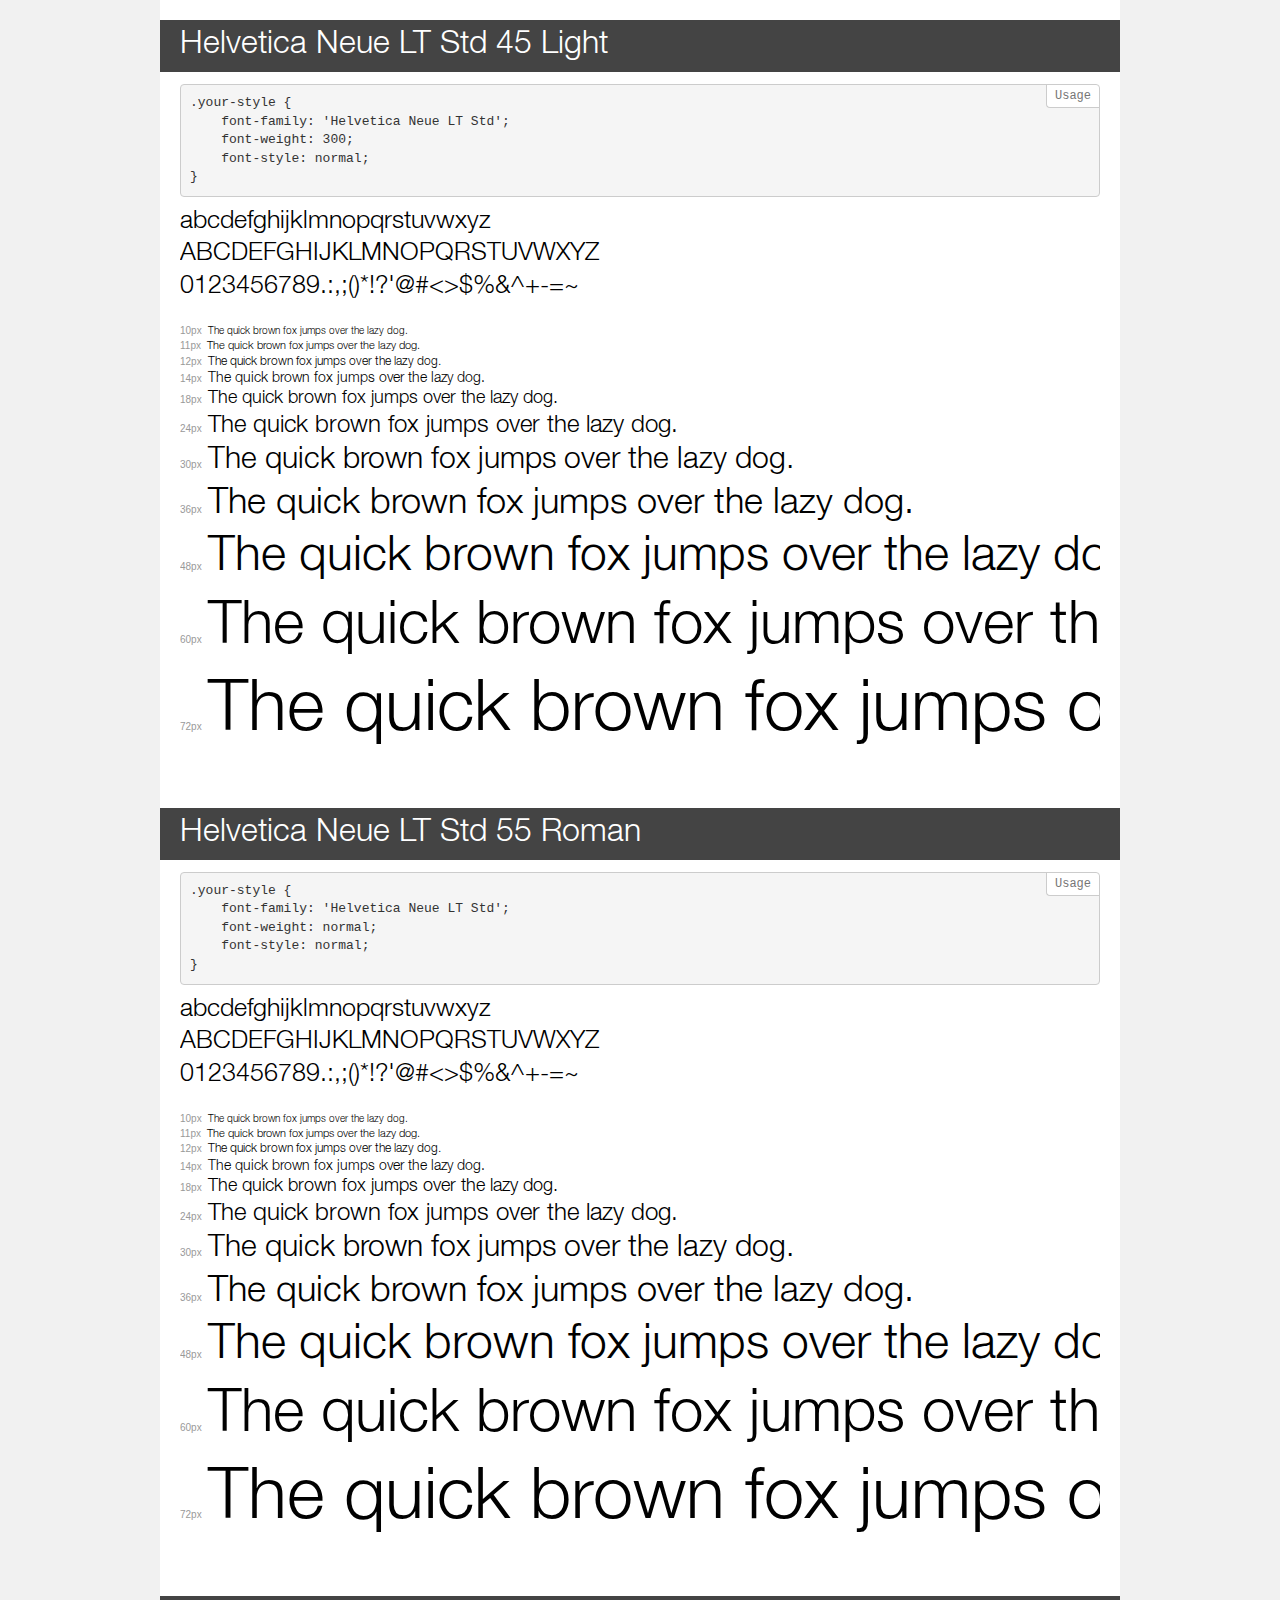
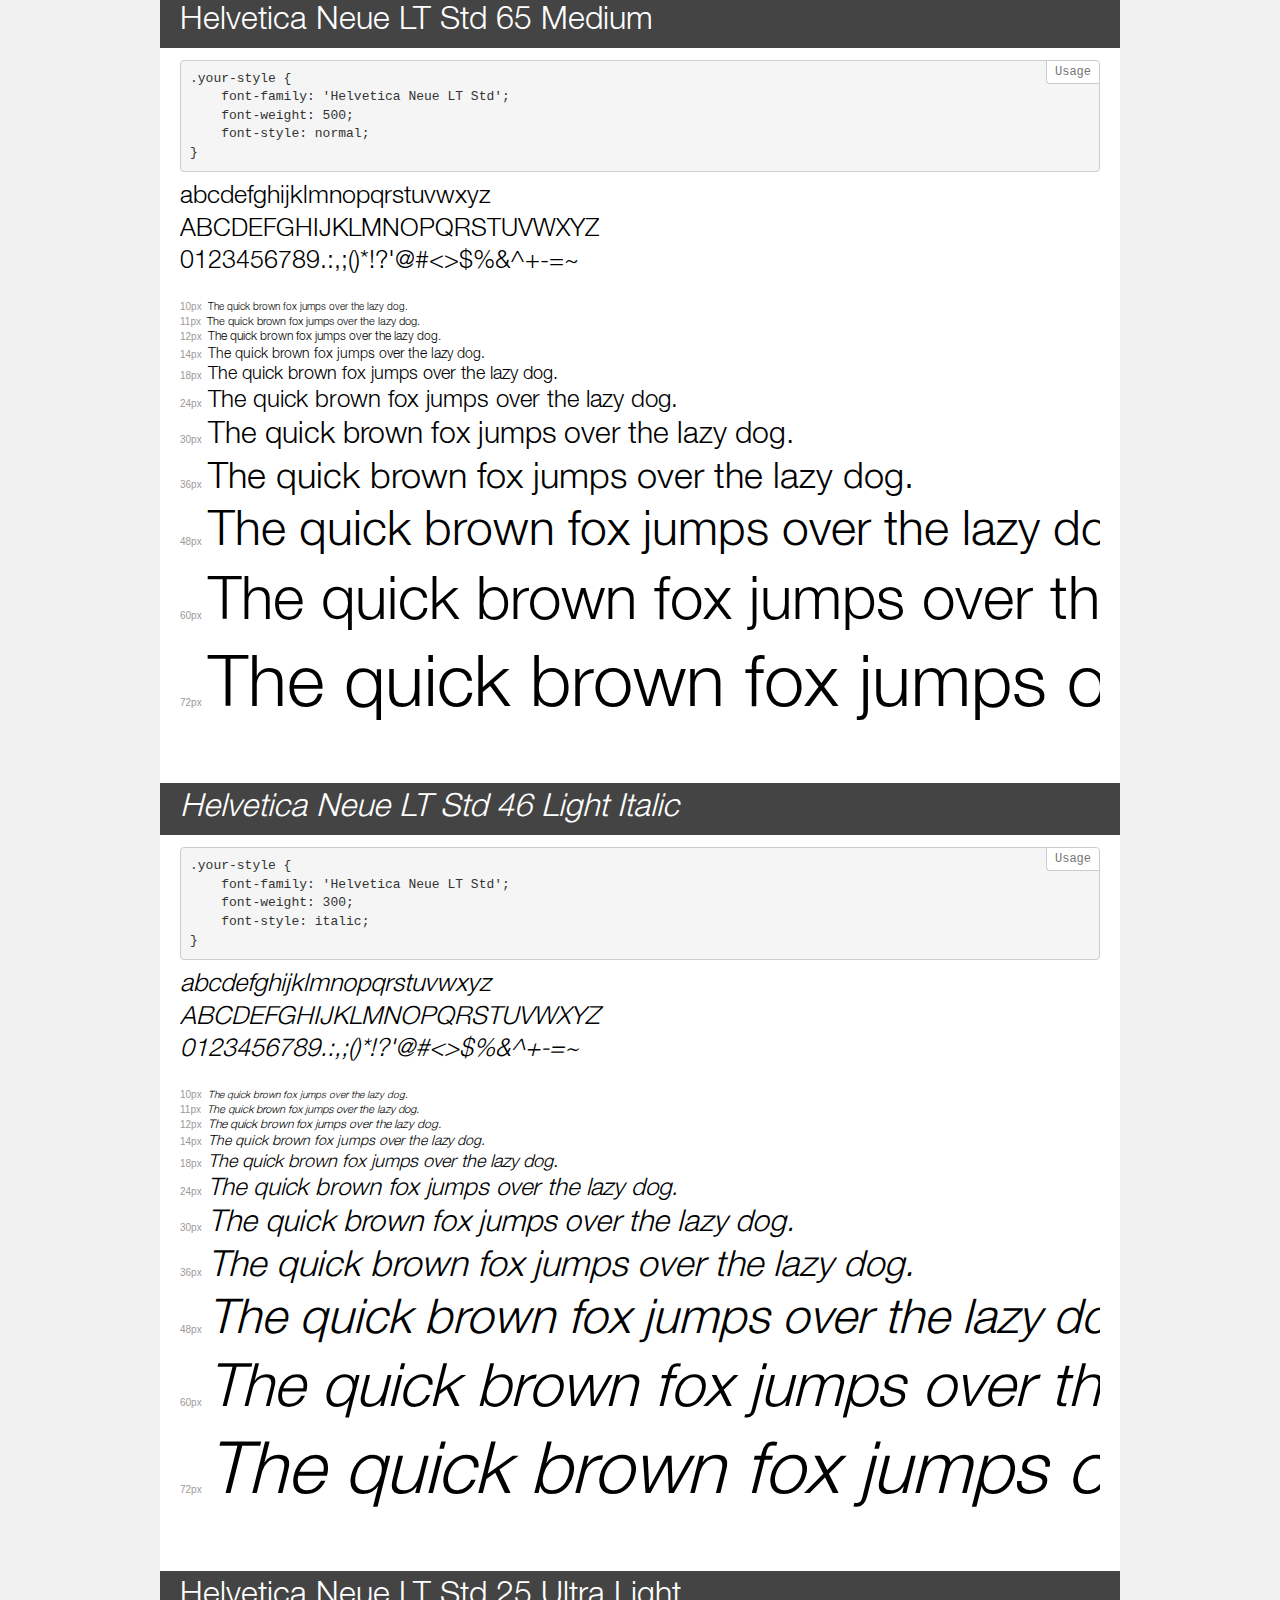
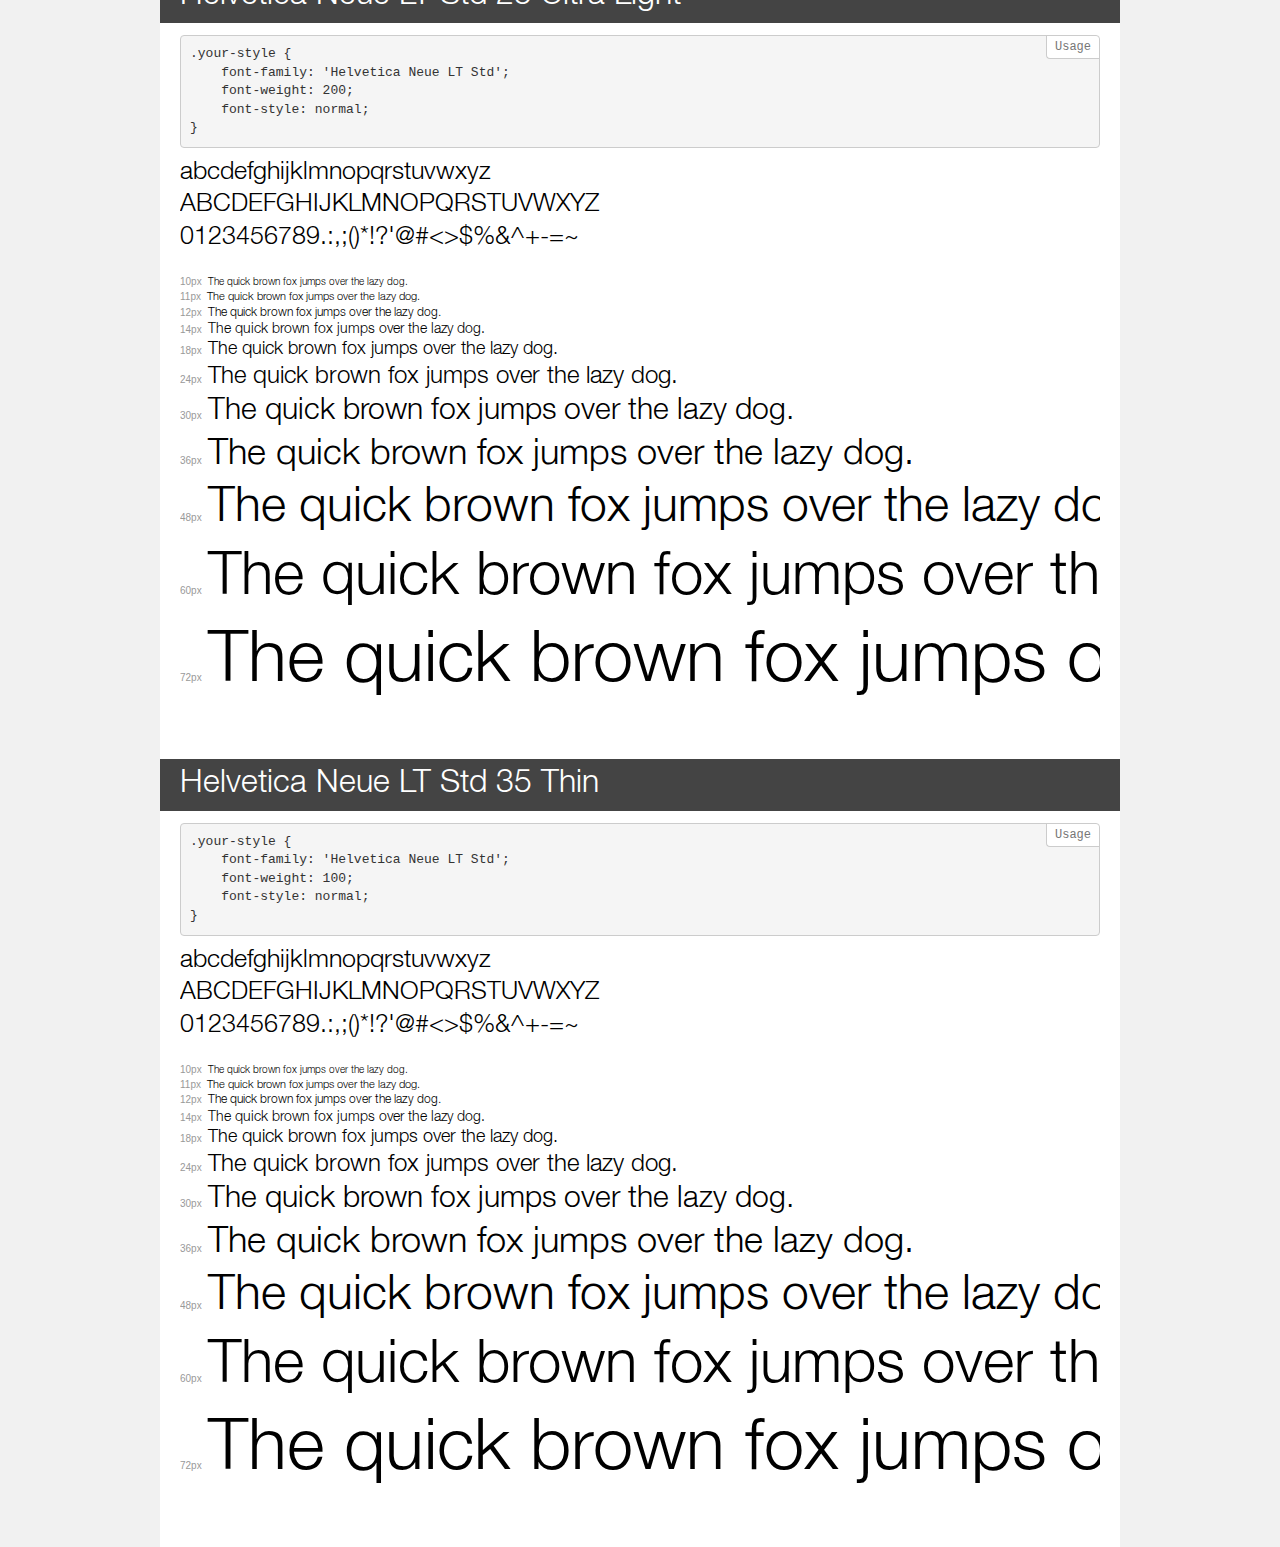
<file: fonts/demo.html>
<!DOCTYPE html>
<html>
<head>
    <meta charset="utf-8">
    <meta http-equiv="X-UA-Compatible" content="IE=edge">
    <meta name="viewport" content="width=device-width, initial-scale=1">
    <meta name="robots" content="noindex, noarchive">
    <title>Transfonter demo</title>
    <link href="stylesheet.css" rel="stylesheet">
    <style>
        /*
        http://meyerweb.com/eric/tools/css/reset/
        v2.0 | 20110126
        License: none (public domain)
        */
        html, body, div, span, applet, object, iframe,
        h1, h2, h3, h4, h5, h6, p, blockquote, pre,
        a, abbr, acronym, address, big, cite, code,
        del, dfn, em, img, ins, kbd, q, s, samp,
        small, strike, strong, sub, sup, tt, var,
        b, u, i, center,
        dl, dt, dd, ol, ul, li,
        fieldset, form, label, legend,
        table, caption, tbody, tfoot, thead, tr, th, td,
        article, aside, canvas, details, embed,
        figure, figcaption, footer, header, hgroup,
        menu, nav, output, ruby, section, summary,
        time, mark, audio, video {
            margin: 0;
            padding: 0;
            border: 0;
            font-size: 100%;
            font: inherit;
            vertical-align: baseline;
        }
        /* HTML5 display-role reset for older browsers */
        article, aside, details, figcaption, figure,
        footer, header, hgroup, menu, nav, section {
            display: block;
        }
        body {
            line-height: 1;
        }
        ol, ul {
            list-style: none;
        }
        blockquote, q {
            quotes: none;
        }
        blockquote:before, blockquote:after,
        q:before, q:after {
            content: '';
            content: none;
        }
        table {
            border-collapse: collapse;
            border-spacing: 0;
        }
        /* common styles */
        body {
            background: #f1f1f1;
            color: #000;
        }
        .page {
            background: #fff;
            width: 920px;
            margin: 0 auto;
            padding: 20px 20px 0 20px;
            overflow: hidden;
        }
        .font-container {
            overflow-x: auto;
            overflow-y: hidden;
            margin-bottom: 40px;
            line-height: 1.3;
            white-space: nowrap;
            padding-bottom: 5px;
        }
        h1 {
            position: relative;
            background: #444;
            font-size: 32px;
            color: #fff;
            padding: 10px 20px;
            margin: 0 -20px 12px -20px;
        }
        .letters {
            font-size: 25px;
            margin-bottom: 20px;
        }
        .s10:before {
            content: '10px';
        }
        .s11:before {
            content: '11px';
        }
        .s12:before {
            content: '12px';
        }
        .s14:before {
            content: '14px';
        }
        .s18:before {
            content: '18px';
        }
        .s24:before {
            content: '24px';
        }
        .s30:before {
            content: '30px';
        }
        .s36:before {
            content: '36px';
        }
        .s48:before {
            content: '48px';
        }
        .s60:before {
            content: '60px';
        }
        .s72:before {
            content: '72px';
        }
        .s10:before, .s11:before, .s12:before, .s14:before,
        .s18:before, .s24:before, .s30:before, .s36:before,
        .s48:before, .s60:before, .s72:before {
            font-family: Arial, sans-serif;
            font-size: 10px;
            font-weight: normal;
            font-style: normal;
            color: #999;
            padding-right: 6px;
        }
        pre {
            display: block;
            position: relative;
            padding: 9px;
            margin: 0 0 10px;
            font-family: Monaco, Menlo, Consolas, "Courier New", monospace !important;
            font-size: 13px;
            line-height: 1.428571429;
            color: #333;
            font-weight: normal !important;
            font-style: normal !important;
            background-color: #f5f5f5;
            border: 1px solid #ccc;
            overflow-x: auto;
            border-radius: 4px;
        }
        pre:after {
            display: block;
            position: absolute;
            right: 0;
            top: 0;
            content: 'Usage';
            line-height: 1;
            padding: 5px 8px;
            font-size: 12px;
            color: #767676;
            background-color: #fff;
            border: 1px solid #ccc;
            border-right: none;
            border-top: none;
            border-radius: 0 4px 0 4px;
            z-index: 10;
        }
        /* responsive */
        @media (max-width: 959px) {
            .page {
                width: auto;
                margin: 0;
            }
        }
    </style>
</head>
<body>
<div class="page">
    <div class="demo" style="font-family: 'Helvetica Neue LT Std'; font-weight: 300; font-style: normal;">
        <h1>Helvetica Neue LT Std 45 Light</h1>
        <pre>.your-style {
    font-family: 'Helvetica Neue LT Std';
    font-weight: 300;
    font-style: normal;
}</pre>
        <div class="font-container">
            <p class="letters">
                abcdefghijklmnopqrstuvwxyz<br>
ABCDEFGHIJKLMNOPQRSTUVWXYZ<br>
                0123456789.:,;()*!?'@#<>$%&^+-=~
            </p>
            <p class="s10" style="font-size: 10px;">The quick brown fox jumps over the lazy dog.</p>
            <p class="s11" style="font-size: 11px;">The quick brown fox jumps over the lazy dog.</p>
            <p class="s12" style="font-size: 12px;">The quick brown fox jumps over the lazy dog.</p>
            <p class="s14" style="font-size: 14px;">The quick brown fox jumps over the lazy dog.</p>
            <p class="s18" style="font-size: 18px;">The quick brown fox jumps over the lazy dog.</p>
            <p class="s24" style="font-size: 24px;">The quick brown fox jumps over the lazy dog.</p>
            <p class="s30" style="font-size: 30px;">The quick brown fox jumps over the lazy dog.</p>
            <p class="s36" style="font-size: 36px;">The quick brown fox jumps over the lazy dog.</p>
            <p class="s48" style="font-size: 48px;">The quick brown fox jumps over the lazy dog.</p>
            <p class="s60" style="font-size: 60px;">The quick brown fox jumps over the lazy dog.</p>
            <p class="s72" style="font-size: 72px;">The quick brown fox jumps over the lazy dog.</p>
        </div>
    </div>
    <div class="demo" style="font-family: 'Helvetica Neue LT Std'; font-weight: normal; font-style: normal;">
        <h1>Helvetica Neue LT Std 55 Roman</h1>
        <pre>.your-style {
    font-family: 'Helvetica Neue LT Std';
    font-weight: normal;
    font-style: normal;
}</pre>
        <div class="font-container">
            <p class="letters">
                abcdefghijklmnopqrstuvwxyz<br>
ABCDEFGHIJKLMNOPQRSTUVWXYZ<br>
                0123456789.:,;()*!?'@#<>$%&^+-=~
            </p>
            <p class="s10" style="font-size: 10px;">The quick brown fox jumps over the lazy dog.</p>
            <p class="s11" style="font-size: 11px;">The quick brown fox jumps over the lazy dog.</p>
            <p class="s12" style="font-size: 12px;">The quick brown fox jumps over the lazy dog.</p>
            <p class="s14" style="font-size: 14px;">The quick brown fox jumps over the lazy dog.</p>
            <p class="s18" style="font-size: 18px;">The quick brown fox jumps over the lazy dog.</p>
            <p class="s24" style="font-size: 24px;">The quick brown fox jumps over the lazy dog.</p>
            <p class="s30" style="font-size: 30px;">The quick brown fox jumps over the lazy dog.</p>
            <p class="s36" style="font-size: 36px;">The quick brown fox jumps over the lazy dog.</p>
            <p class="s48" style="font-size: 48px;">The quick brown fox jumps over the lazy dog.</p>
            <p class="s60" style="font-size: 60px;">The quick brown fox jumps over the lazy dog.</p>
            <p class="s72" style="font-size: 72px;">The quick brown fox jumps over the lazy dog.</p>
        </div>
    </div>
    <div class="demo" style="font-family: 'Helvetica Neue LT Std'; font-weight: 500; font-style: normal;">
        <h1>Helvetica Neue LT Std 65 Medium</h1>
        <pre>.your-style {
    font-family: 'Helvetica Neue LT Std';
    font-weight: 500;
    font-style: normal;
}</pre>
        <div class="font-container">
            <p class="letters">
                abcdefghijklmnopqrstuvwxyz<br>
ABCDEFGHIJKLMNOPQRSTUVWXYZ<br>
                0123456789.:,;()*!?'@#<>$%&^+-=~
            </p>
            <p class="s10" style="font-size: 10px;">The quick brown fox jumps over the lazy dog.</p>
            <p class="s11" style="font-size: 11px;">The quick brown fox jumps over the lazy dog.</p>
            <p class="s12" style="font-size: 12px;">The quick brown fox jumps over the lazy dog.</p>
            <p class="s14" style="font-size: 14px;">The quick brown fox jumps over the lazy dog.</p>
            <p class="s18" style="font-size: 18px;">The quick brown fox jumps over the lazy dog.</p>
            <p class="s24" style="font-size: 24px;">The quick brown fox jumps over the lazy dog.</p>
            <p class="s30" style="font-size: 30px;">The quick brown fox jumps over the lazy dog.</p>
            <p class="s36" style="font-size: 36px;">The quick brown fox jumps over the lazy dog.</p>
            <p class="s48" style="font-size: 48px;">The quick brown fox jumps over the lazy dog.</p>
            <p class="s60" style="font-size: 60px;">The quick brown fox jumps over the lazy dog.</p>
            <p class="s72" style="font-size: 72px;">The quick brown fox jumps over the lazy dog.</p>
        </div>
    </div>
    <div class="demo" style="font-family: 'Helvetica Neue LT Std'; font-weight: 300; font-style: italic;">
        <h1>Helvetica Neue LT Std 46 Light Italic</h1>
        <pre>.your-style {
    font-family: 'Helvetica Neue LT Std';
    font-weight: 300;
    font-style: italic;
}</pre>
        <div class="font-container">
            <p class="letters">
                abcdefghijklmnopqrstuvwxyz<br>
ABCDEFGHIJKLMNOPQRSTUVWXYZ<br>
                0123456789.:,;()*!?'@#<>$%&^+-=~
            </p>
            <p class="s10" style="font-size: 10px;">The quick brown fox jumps over the lazy dog.</p>
            <p class="s11" style="font-size: 11px;">The quick brown fox jumps over the lazy dog.</p>
            <p class="s12" style="font-size: 12px;">The quick brown fox jumps over the lazy dog.</p>
            <p class="s14" style="font-size: 14px;">The quick brown fox jumps over the lazy dog.</p>
            <p class="s18" style="font-size: 18px;">The quick brown fox jumps over the lazy dog.</p>
            <p class="s24" style="font-size: 24px;">The quick brown fox jumps over the lazy dog.</p>
            <p class="s30" style="font-size: 30px;">The quick brown fox jumps over the lazy dog.</p>
            <p class="s36" style="font-size: 36px;">The quick brown fox jumps over the lazy dog.</p>
            <p class="s48" style="font-size: 48px;">The quick brown fox jumps over the lazy dog.</p>
            <p class="s60" style="font-size: 60px;">The quick brown fox jumps over the lazy dog.</p>
            <p class="s72" style="font-size: 72px;">The quick brown fox jumps over the lazy dog.</p>
        </div>
    </div>
    <div class="demo" style="font-family: 'Helvetica Neue LT Std'; font-weight: 200; font-style: normal;">
        <h1>Helvetica Neue LT Std 25 Ultra Light</h1>
        <pre>.your-style {
    font-family: 'Helvetica Neue LT Std';
    font-weight: 200;
    font-style: normal;
}</pre>
        <div class="font-container">
            <p class="letters">
                abcdefghijklmnopqrstuvwxyz<br>
ABCDEFGHIJKLMNOPQRSTUVWXYZ<br>
                0123456789.:,;()*!?'@#<>$%&^+-=~
            </p>
            <p class="s10" style="font-size: 10px;">The quick brown fox jumps over the lazy dog.</p>
            <p class="s11" style="font-size: 11px;">The quick brown fox jumps over the lazy dog.</p>
            <p class="s12" style="font-size: 12px;">The quick brown fox jumps over the lazy dog.</p>
            <p class="s14" style="font-size: 14px;">The quick brown fox jumps over the lazy dog.</p>
            <p class="s18" style="font-size: 18px;">The quick brown fox jumps over the lazy dog.</p>
            <p class="s24" style="font-size: 24px;">The quick brown fox jumps over the lazy dog.</p>
            <p class="s30" style="font-size: 30px;">The quick brown fox jumps over the lazy dog.</p>
            <p class="s36" style="font-size: 36px;">The quick brown fox jumps over the lazy dog.</p>
            <p class="s48" style="font-size: 48px;">The quick brown fox jumps over the lazy dog.</p>
            <p class="s60" style="font-size: 60px;">The quick brown fox jumps over the lazy dog.</p>
            <p class="s72" style="font-size: 72px;">The quick brown fox jumps over the lazy dog.</p>
        </div>
    </div>
    <div class="demo" style="font-family: 'Helvetica Neue LT Std'; font-weight: 100; font-style: normal;">
        <h1>Helvetica Neue LT Std 35 Thin</h1>
        <pre>.your-style {
    font-family: 'Helvetica Neue LT Std';
    font-weight: 100;
    font-style: normal;
}</pre>
        <div class="font-container">
            <p class="letters">
                abcdefghijklmnopqrstuvwxyz<br>
ABCDEFGHIJKLMNOPQRSTUVWXYZ<br>
                0123456789.:,;()*!?'@#<>$%&^+-=~
            </p>
            <p class="s10" style="font-size: 10px;">The quick brown fox jumps over the lazy dog.</p>
            <p class="s11" style="font-size: 11px;">The quick brown fox jumps over the lazy dog.</p>
            <p class="s12" style="font-size: 12px;">The quick brown fox jumps over the lazy dog.</p>
            <p class="s14" style="font-size: 14px;">The quick brown fox jumps over the lazy dog.</p>
            <p class="s18" style="font-size: 18px;">The quick brown fox jumps over the lazy dog.</p>
            <p class="s24" style="font-size: 24px;">The quick brown fox jumps over the lazy dog.</p>
            <p class="s30" style="font-size: 30px;">The quick brown fox jumps over the lazy dog.</p>
            <p class="s36" style="font-size: 36px;">The quick brown fox jumps over the lazy dog.</p>
            <p class="s48" style="font-size: 48px;">The quick brown fox jumps over the lazy dog.</p>
            <p class="s60" style="font-size: 60px;">The quick brown fox jumps over the lazy dog.</p>
            <p class="s72" style="font-size: 72px;">The quick brown fox jumps over the lazy dog.</p>
        </div>
    </div>
</div>
</body>
</html>
</file>
<file: fonts/stylesheet.css>
/* This stylesheet generated by Transfonter (https://transfonter.org) on November 2, 2017 7:45 AM */

@font-face {
    font-family: 'Helvetica Neue LT Std';
    src: url('hinted-HelveticaNeueLTStd-Lt.eot');
    src: url('hinted-HelveticaNeueLTStd-Lt.eot?#iefix') format('embedded-opentype'),
        url('hinted-HelveticaNeueLTStd-Lt.woff') format('woff'),
        url('hinted-HelveticaNeueLTStd-Lt.ttf') format('truetype');
    font-weight: 300;
    font-style: normal;
}

@font-face {
    font-family: 'Helvetica Neue LT Roman';
    src: url('hinted-HelveticaNeueLTStd-Roman.eot');
    src: url('hinted-HelveticaNeueLTStd-Roman.eot?#iefix') format('embedded-opentype'),
        url('hinted-HelveticaNeueLTStd-Roman.woff') format('woff'),
        url('hinted-HelveticaNeueLTStd-Roman.ttf') format('truetype');
    font-weight: normal;
    font-style: normal;
}

@font-face {
    font-family: 'Helvetica Neue LTMD';
    src: url('hinted-HelveticaNeueLTStd-Md.eot');
    src: url('hinted-HelveticaNeueLTStd-Md.eot?#iefix') format('embedded-opentype'),
        url('hinted-HelveticaNeueLTStd-Md.woff') format('woff'),
        url('hinted-HelveticaNeueLTStd-Md.ttf') format('truetype');
    font-weight: 500;
    font-style: normal;
}

@font-face {
    font-family: 'Helvetica Neue LTIT';
    src: url('hinted-HelveticaNeueLTStd-LtIt.eot');
    src: url('hinted-HelveticaNeueLTStd-LtIt.eot?#iefix') format('embedded-opentype'),
        url('hinted-HelveticaNeueLTStd-LtIt.woff') format('woff'),
        url('hinted-HelveticaNeueLTStd-LtIt.ttf') format('truetype');
    font-weight: 300;
    font-style: italic;
}

@font-face {
    font-family: 'Helvetica Neue ULLT';
    src: url('hinted-HelveticaNeueLTStd-UltLt.eot');
    src: url('hinted-HelveticaNeueLTStd-UltLt.eot?#iefix') format('embedded-opentype'),
        url('hinted-HelveticaNeueLTStd-UltLt.woff') format('woff'),
        url('hinted-HelveticaNeueLTStd-UltLt.ttf') format('truetype');
    font-weight: 200;
    font-style: normal;
}

@font-face {
    font-family: 'Helvetica Neue TH';
    src: url('hinted-HelveticaNeueLTStd-Th.eot');
    src: url('hinted-HelveticaNeueLTStd-Th.eot?#iefix') format('embedded-opentype'),
        url('hinted-HelveticaNeueLTStd-Th.woff') format('woff'),
        url('hinted-HelveticaNeueLTStd-Th.ttf') format('truetype');
    font-weight: 100;
    font-style: normal;
}
</file>
